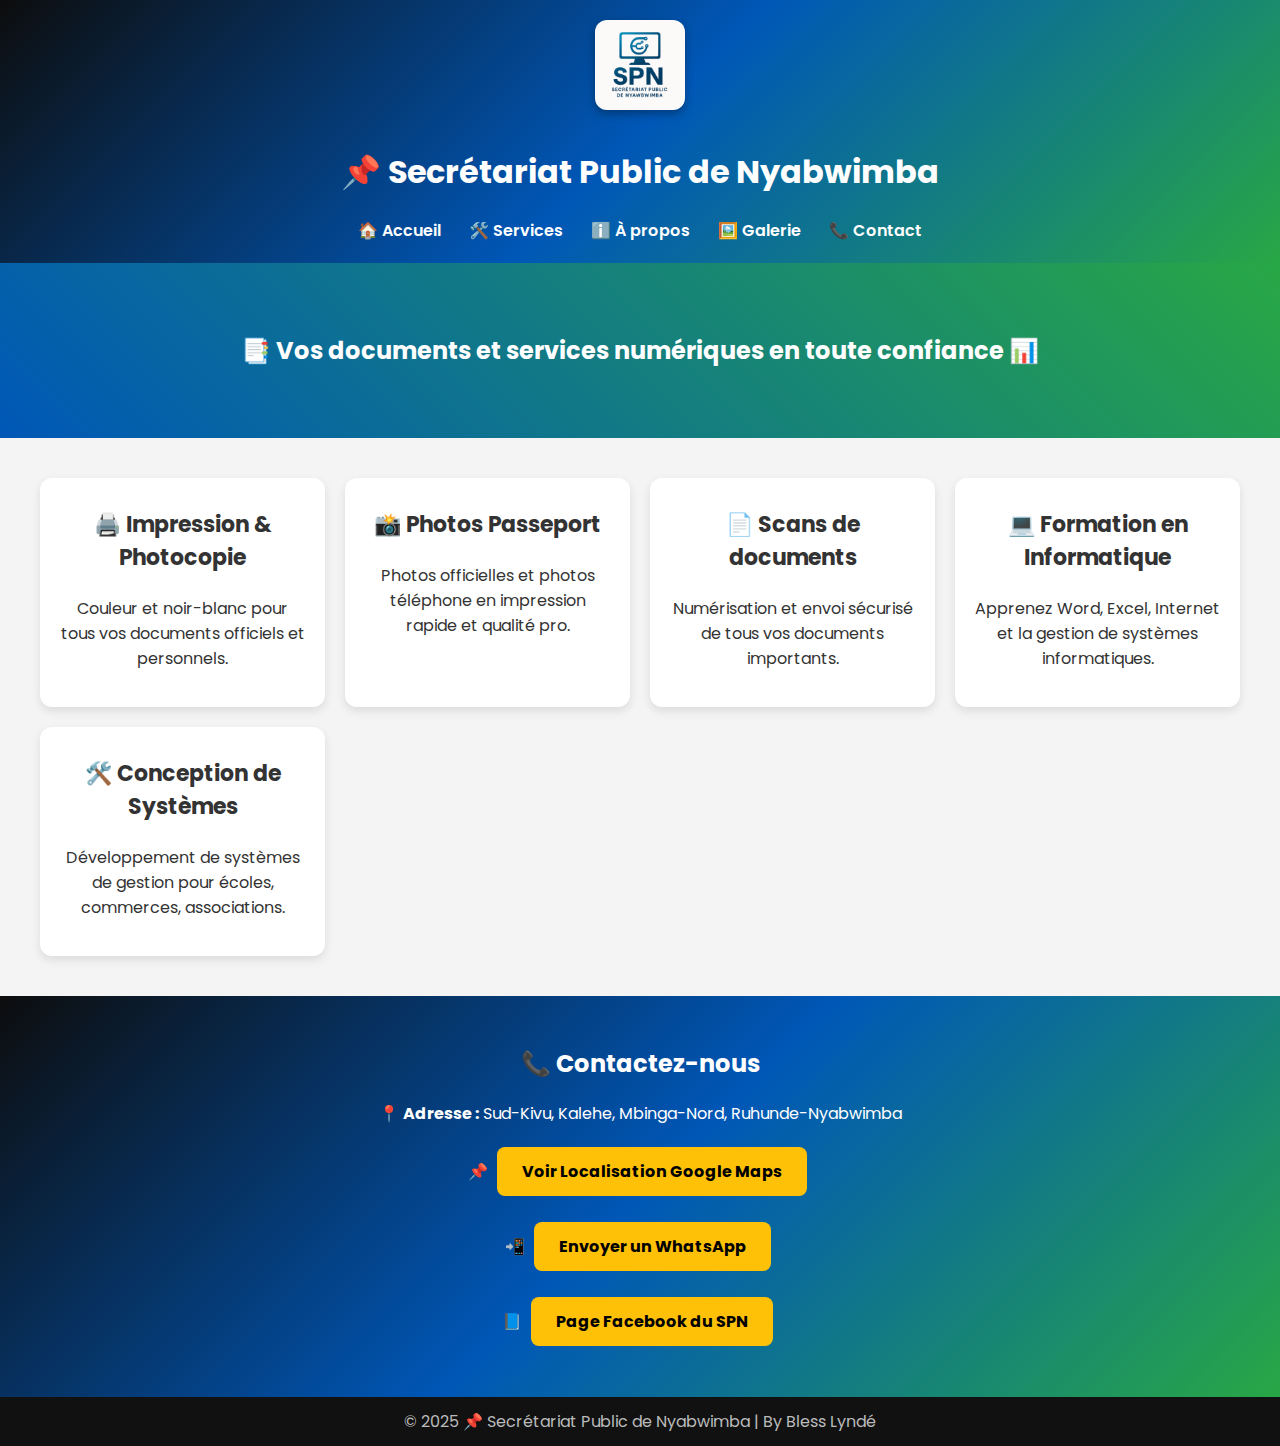
<file: index.html>
<!DOCTYPE html>
<html lang="fr">
<head>
    <meta charset="UTF-8">
    <meta name="viewport" content="width=device-width, initial-scale=1.0">
    <title>Secrétariat Public de Nyabwimba - CPN</title>
    <meta name="description" content="Site officiel du Secrétariat Public de Nyabwimba (SPN), services de saisie, photocopie, impression couleur et noir-blanc, formation en informatique, conception de systèmes et plus encore à Ruhunde-Nyabwimba, Kalehe, Sud-Kivu.">

    <link href="https://fonts.googleapis.com/css2?family=Poppins:wght@400;600&display=swap" rel="stylesheet">
    <style>
        body {
            margin: 0;
            font-family: 'Poppins', sans-serif;
            background: #f4f4f4;
            color: #333;
        }
        header {
            background: linear-gradient(135deg, #0d0d0d, #0057b7, #28a745);
            color: #fff;
            padding: 20px;
            text-align: center;
        }
        header img {
            height: 90px;
            border-radius: 12px;
            margin-bottom: 10px;
            box-shadow: 0 4px 8px rgba(0,0,0,0.3);
        }
        nav a {
            color: #fff;
            margin: 0 12px;
            text-decoration: none;
            font-weight: 600;
            font-size: 16px;
        }
        .hero {
            padding: 50px;
            text-align: center;
            background: linear-gradient(45deg, #0057b7, #28a745);
            color: #fff;
        }
        .services {
            display: grid;
            grid-template-columns: repeat(auto-fit, minmax(250px, 1fr));
            gap: 20px;
            padding: 40px;
        }
        .service-card {
            background: #fff;
            border-radius: 12px;
            padding: 20px;
            text-align: center;
            box-shadow: 0 4px 10px rgba(0,0,0,0.1);
        }
        .service-card h3 {
            margin-top: 10px;
            font-size: 22px;
        }
        .contact {
            background: linear-gradient(135deg, #0d0d0d, #0057b7, #28a745);
            color: #fff;
            text-align: center;
            padding: 30px 20px;
        }
        .contact a {
            background: #ffc107;
            color: #000;
            padding: 12px 25px;
            border-radius: 8px;
            text-decoration: none;
            font-weight: bold;
            display: inline-block;
            margin: 5px;
        }
        footer {
            background: #111;
            color: #bbb;
            text-align: center;
            padding: 12px;
        }
    </style>
</head>
<body>

    <header>
        <img src="logo.png" alt="Logo SPN">
        <h1>📌 Secrétariat Public de Nyabwimba</h1>
        <nav>
            <a href="index.html">🏠 Accueil</a>
            <a href="#services">🛠️ Services</a>
            <a href="apropos.html">ℹ️ À propos</a>
            <a href="galerie.html">🖼️ Galerie</a>
            <a href="#contact">📞 Contact</a>
        </nav>
    </header>

    <section class="hero">
        <h2>📑 Vos documents et services numériques en toute confiance 📊</h2>
    </section>

    <section id="services" class="services">
        <div class="service-card">
            <h3>🖨️ Impression & Photocopie</h3>
            <p>Couleur et noir-blanc pour tous vos documents officiels et personnels.</p>
        </div>
        <div class="service-card">
            <h3>📸 Photos Passeport</h3>
            <p>Photos officielles et photos téléphone en impression rapide et qualité pro.</p>
        </div>
        <div class="service-card">
            <h3>📄 Scans de documents</h3>
            <p>Numérisation et envoi sécurisé de tous vos documents importants.</p>
        </div>
        <div class="service-card">
            <h3>💻 Formation en Informatique</h3>
            <p>Apprenez Word, Excel, Internet et la gestion de systèmes informatiques.</p>
        </div>
        <div class="service-card">
            <h3>🛠️ Conception de Systèmes</h3>
            <p>Développement de systèmes de gestion pour écoles, commerces, associations.</p>
        </div>
    </section>

    <section id="contact" class="contact">
        <h2>📞 Contactez-nous</h2>
        <p>📍 <strong>Adresse :</strong> Sud-Kivu, Kalehe, Mbinga-Nord, Ruhunde-Nyabwimba</p>
        <p>📌 <a href="https://goo.gl/maps/cmtkT6sGjLxPdeRPA" target="_blank">Voir Localisation Google Maps</a></p>
        <p>📲 <a href="https://wa.me/254101256969" target="_blank">Envoyer un WhatsApp</a></p>
        <p>📘 <a href="https://www.facebook.com/profile.php?id=100082364905454" target="_blank">Page Facebook du SPN</a></p>
    </section>

    <footer>
        &copy; 2025 📌 Secrétariat Public de Nyabwimba | By Bless Lyndé
    </footer>

</body>
        </html>
</file>
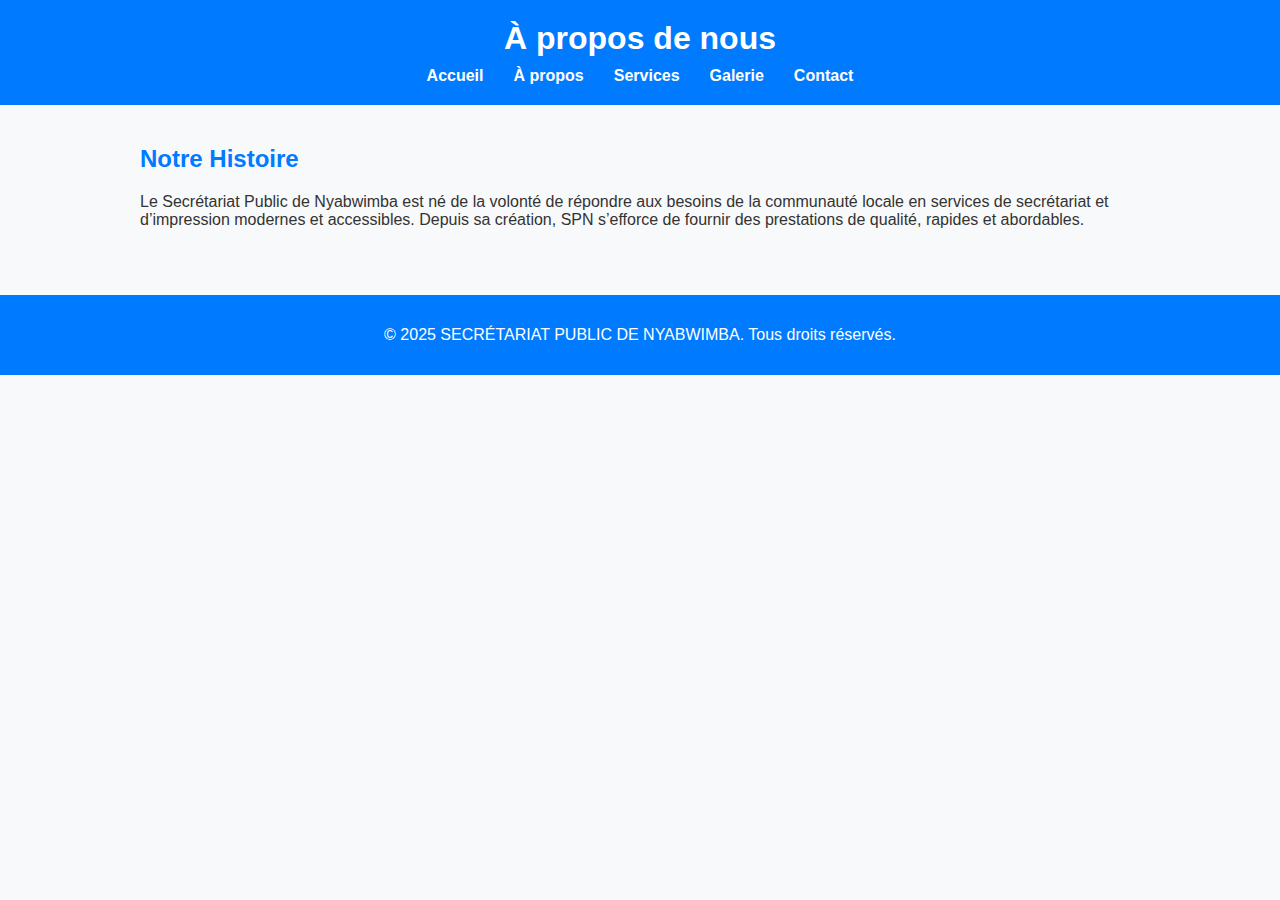
<file: about.html>
<!DOCTYPE html>
<html lang="fr">
<head>
    <meta charset="UTF-8">
    <meta name="viewport" content="width=device-width, initial-scale=1.0">
    <title>À propos - SPN</title>
    <link rel="stylesheet" href="style.css">
</head>
<body>
    <header>
        <h1>À propos de nous</h1>
        <nav>
            <ul>
                <li><a href="index.html">Accueil</a></li>
                <li><a href="about.html">À propos</a></li>
                <li><a href="services.html">Services</a></li>
                <li><a href="gallery.html">Galerie</a></li>
                <li><a href="contact.html">Contact</a></li>
            </ul>
        </nav>
    </header>
    <main>
        <section>
            <h2>Notre Histoire</h2>
            <p>Le Secrétariat Public de Nyabwimba est né de la volonté de répondre aux besoins de la communauté locale en services de secrétariat et d’impression modernes et accessibles. Depuis sa création, SPN s’efforce de fournir des prestations de qualité, rapides et abordables.</p>
        </section>
    </main>
    <footer>
        <p>&copy; 2025 SECRÉTARIAT PUBLIC DE NYABWIMBA. Tous droits réservés.</p>
    </footer>
</body>
</html>
</file>
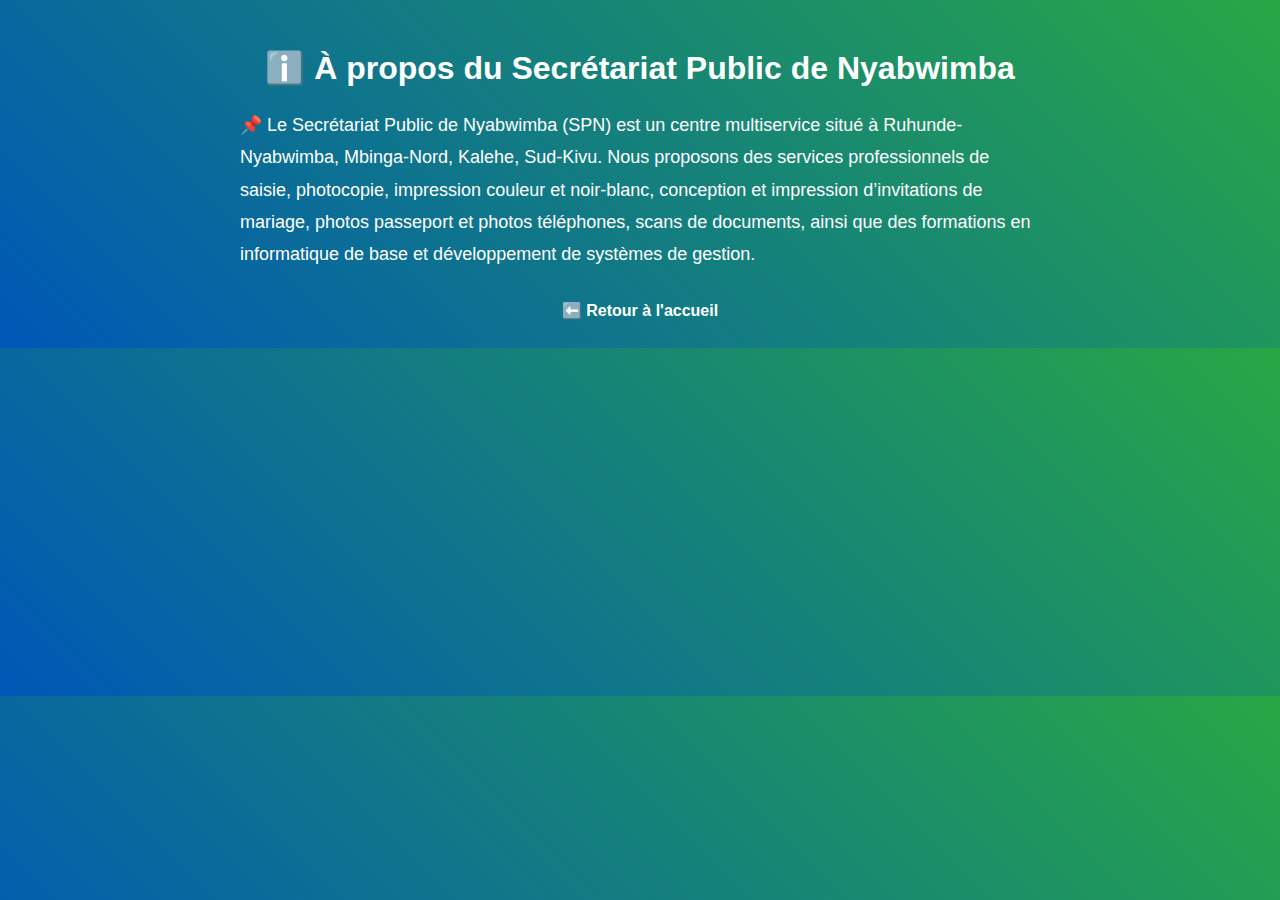
<file: Apropos.html>
<!DOCTYPE html>
<html lang="fr">
<head>
    <meta charset="UTF-8">
    <title>À propos - SPN</title>
    <style>
        body {
            font-family: 'Poppins', sans-serif;
            padding: 20px;
            background: linear-gradient(45deg, #0057b7, #28a745);
            color: #fff;
        }
        h1 {
            text-align: center;
            color: #fff;
        }
        p {
            max-width: 800px;
            margin: 20px auto;
            line-height: 1.8;
            font-size: 18px;
        }
        a {
            display: block;
            text-align: center;
            margin-top: 30px;
            color: #fff;
            text-decoration: none;
            font-weight: bold;
        }
    </style>
</head>
<body>
    <h1>ℹ️ À propos du Secrétariat Public de Nyabwimba</h1>
    <p>
        📌 Le Secrétariat Public de Nyabwimba (SPN) est un centre multiservice situé à Ruhunde-Nyabwimba, Mbinga-Nord, Kalehe, Sud-Kivu.  
        Nous proposons des services professionnels de saisie, photocopie, impression couleur et noir-blanc, conception et impression d’invitations de mariage, photos passeport et photos téléphones, scans de documents, ainsi que des formations en informatique de base et développement de systèmes de gestion.
    </p>
    <a href="index.html">⬅️ Retour à l'accueil</a>
</body>
  </html>
</file>
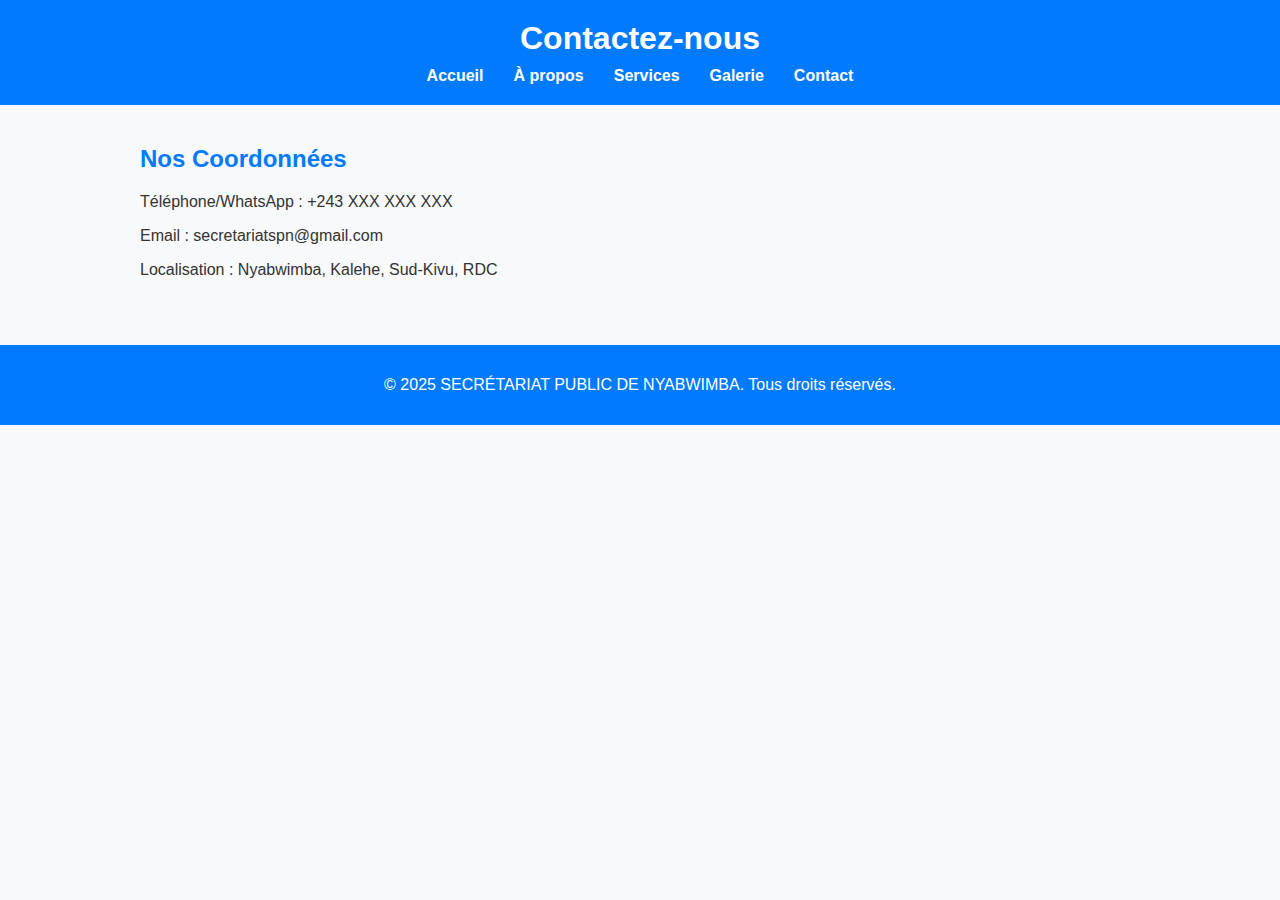
<file: contact.html>
<!DOCTYPE html>
<html lang="fr">
<head>
    <meta charset="UTF-8">
    <meta name="viewport" content="width=device-width, initial-scale=1.0">
    <title>Contact - SPN</title>
    <link rel="stylesheet" href="style.css">
</head>
<body>
    <header>
        <h1>Contactez-nous</h1>
        <nav>
            <ul>
                <li><a href="index.html">Accueil</a></li>
                <li><a href="about.html">À propos</a></li>
                <li><a href="services.html">Services</a></li>
                <li><a href="gallery.html">Galerie</a></li>
                <li><a href="contact.html">Contact</a></li>
            </ul>
        </nav>
    </header>
    <main>
        <h2>Nos Coordonnées</h2>
        <p>Téléphone/WhatsApp : +243 XXX XXX XXX</p>
        <p>Email : secretariatspn@gmail.com</p>
        <p>Localisation : Nyabwimba, Kalehe, Sud-Kivu, RDC</p>
    </main>
    <footer>
        <p>&copy; 2025 SECRÉTARIAT PUBLIC DE NYABWIMBA. Tous droits réservés.</p>
    </footer>
</body>
</html>
</file>
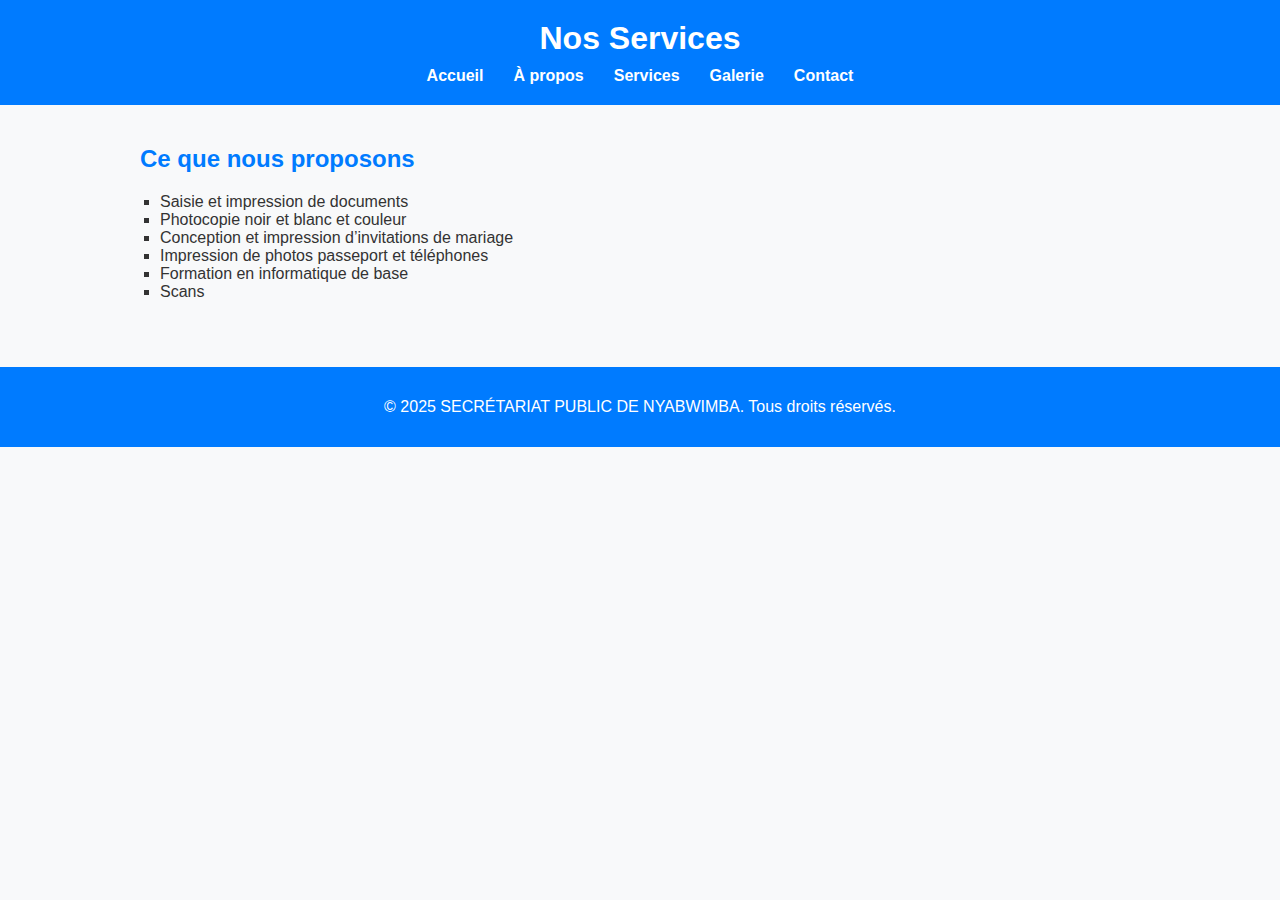
<file: services.html>
<!DOCTYPE html>
<html lang="fr">
<head>
    <meta charset="UTF-8">
    <meta name="viewport" content="width=device-width, initial-scale=1.0">
    <title>Services - SPN</title>
    <link rel="stylesheet" href="style.css">
</head>
<body>
    <header>
        <h1>Nos Services</h1>
        <nav>
            <ul>
                <li><a href="index.html">Accueil</a></li>
                <li><a href="about.html">À propos</a></li>
                <li><a href="services.html">Services</a></li>
                <li><a href="gallery.html">Galerie</a></li>
                <li><a href="contact.html">Contact</a></li>
            </ul>
        </nav>
    </header>
    <main>
        <h2>Ce que nous proposons</h2>
        <ul>
            <li>Saisie et impression de documents</li>
            <li>Photocopie noir et blanc et couleur</li>
            <li>Conception et impression d’invitations de mariage</li>
            <li>Impression de photos passeport et téléphones</li>
            <li>Formation en informatique de base</li>
            <li>Scans</li>
        </ul>
    </main>
    <footer>
        <p>&copy; 2025 SECRÉTARIAT PUBLIC DE NYABWIMBA. Tous droits réservés.</p>
    </footer>
</body>
</html>
</file>
<file: style.css>
body {
    font-family: 'Roboto', sans-serif;
    margin: 0;
    padding: 0;
    background-color: #F8F9FA;
    color: #333;
}

header {
    background-color: #007BFF;
    color: #fff;
    padding: 20px 0;
    text-align: center;
}

header h1 {
    margin: 0;
    font-size: 32px;
}

.slogan {
    font-style: italic;
    margin-top: 5px;
}

nav ul {
    list-style: none;
    padding: 0;
    margin: 10px 0 0 0;
    display: flex;
    justify-content: center;
    flex-wrap: wrap;
}

nav ul li {
    margin: 0 15px;
}

nav ul li a {
    color: #fff;
    text-decoration: none;
    font-weight: bold;
}

nav ul li a:hover {
    text-decoration: underline;
}

main {
    padding: 20px;
    max-width: 1000px;
    margin: auto;
}

h2, h3 {
    color: #007BFF;
}

.services ul, main ul {
    list-style-type: square;
    padding-left: 20px;
}

footer {
    background-color: #007BFF;
    color: #fff;
    text-align: center;
    padding: 15px 0;
    margin-top: 30px;
}

@media (max-width: 600px) {
    nav ul {
        flex-direction: column;
    }
    nav ul li {
        margin: 10px 0;
    }
}
</file>
